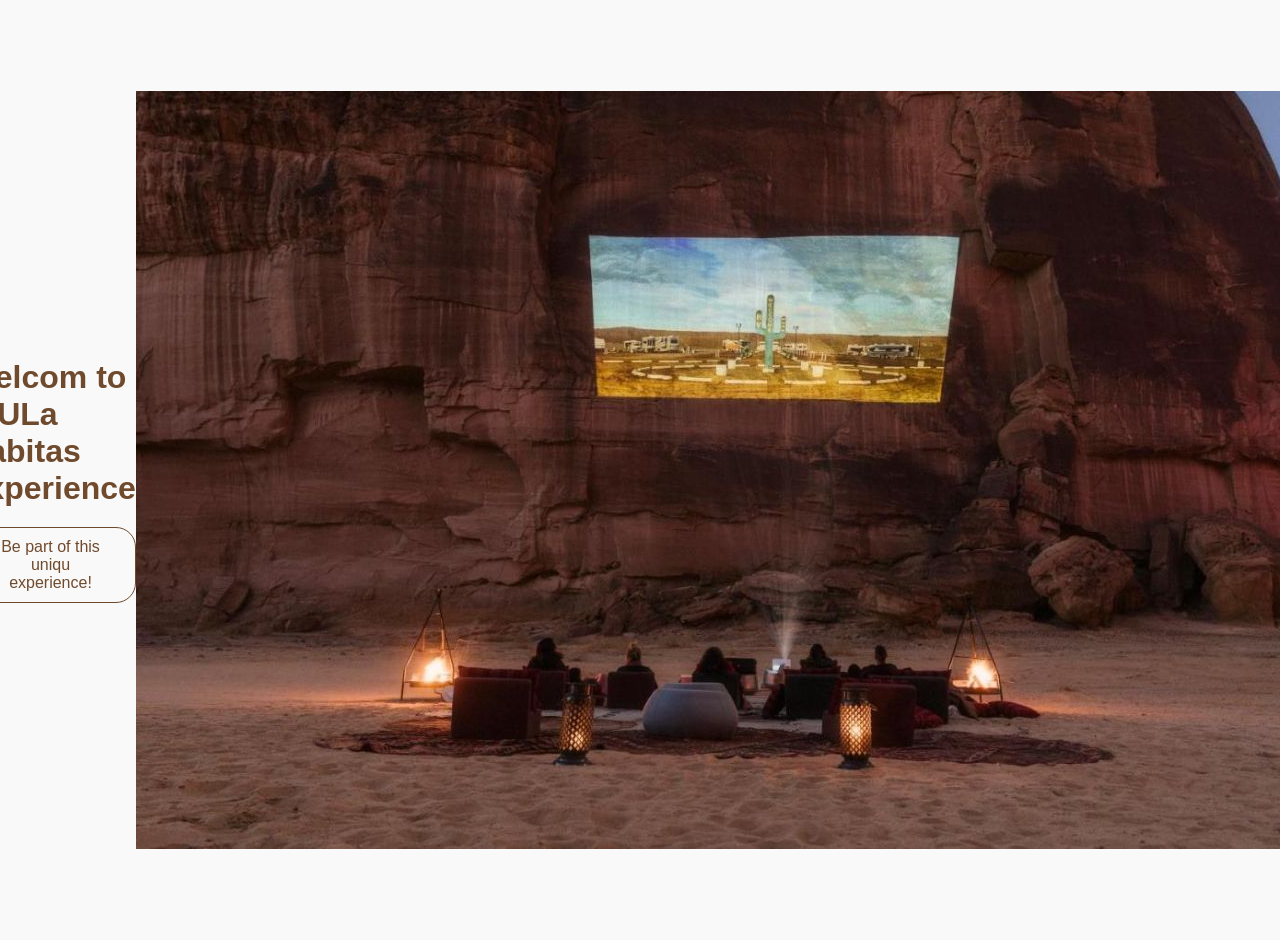
<file: index.html>
<!DOCTYPE html>
<html lang="en">
    <head>
        <meta charset="utf-8">
        <meta name="viewport" content="width=devic-width, initial-scale=1.0">
        <title>AlULa Habitas</title>
        <link rel="stylesheet"  href="welcom.css">
    
    </head>
    <body>
        <div class="container">
            <div class="text-section">
                <h1>Welcom to AlULa Habitas Experience</h1>
                <a href="welcome alula2.html"><button>Be part of this uniqu experience!</button></a>
            
            </div>
            <div class="image-section"></div>
                <img src="./العلا2.jpg" alt="AlULa experience">
            </div>
    </body>
</html>
</file>
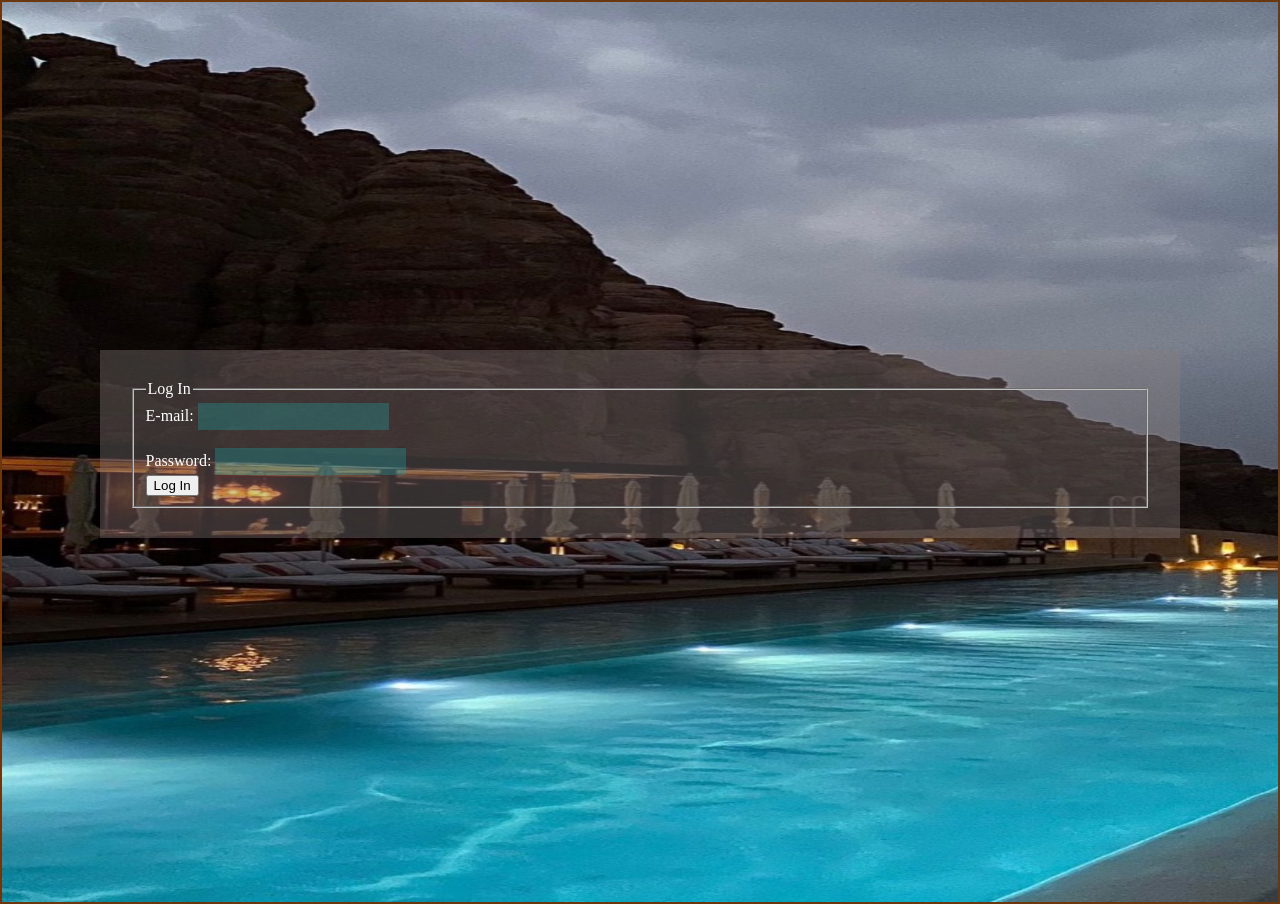
<file: form log in.html>
<html lang="en">

<head>
    <meta charset="utf-8" />
    <title>Log In</title>
    <link href="css log in.css" rel="stylesheet" type="text/css" />
    <style>
        .error {
            border: 2px solid red;
        }
        .error-message {
            color: red;
            font-size: 0.9em;
        }
    </style>
</head>

<body>
    <form>
        <fieldset>
            <legend>Log In</legend>

            <label> E-mail:
                <input type="" name="email">
                <span class="error-message" id="emailError"></span>
            </label><br><br>

            <label>Password:
                <input type="password" name="pass">
                <span class="error-message" id="passwordError"></span>
            </label><br>

            <button type="submit">Log In</button>
        </fieldset>
    </form>

    <script src="script log in.js"></script>
</body>

</html>
</file>
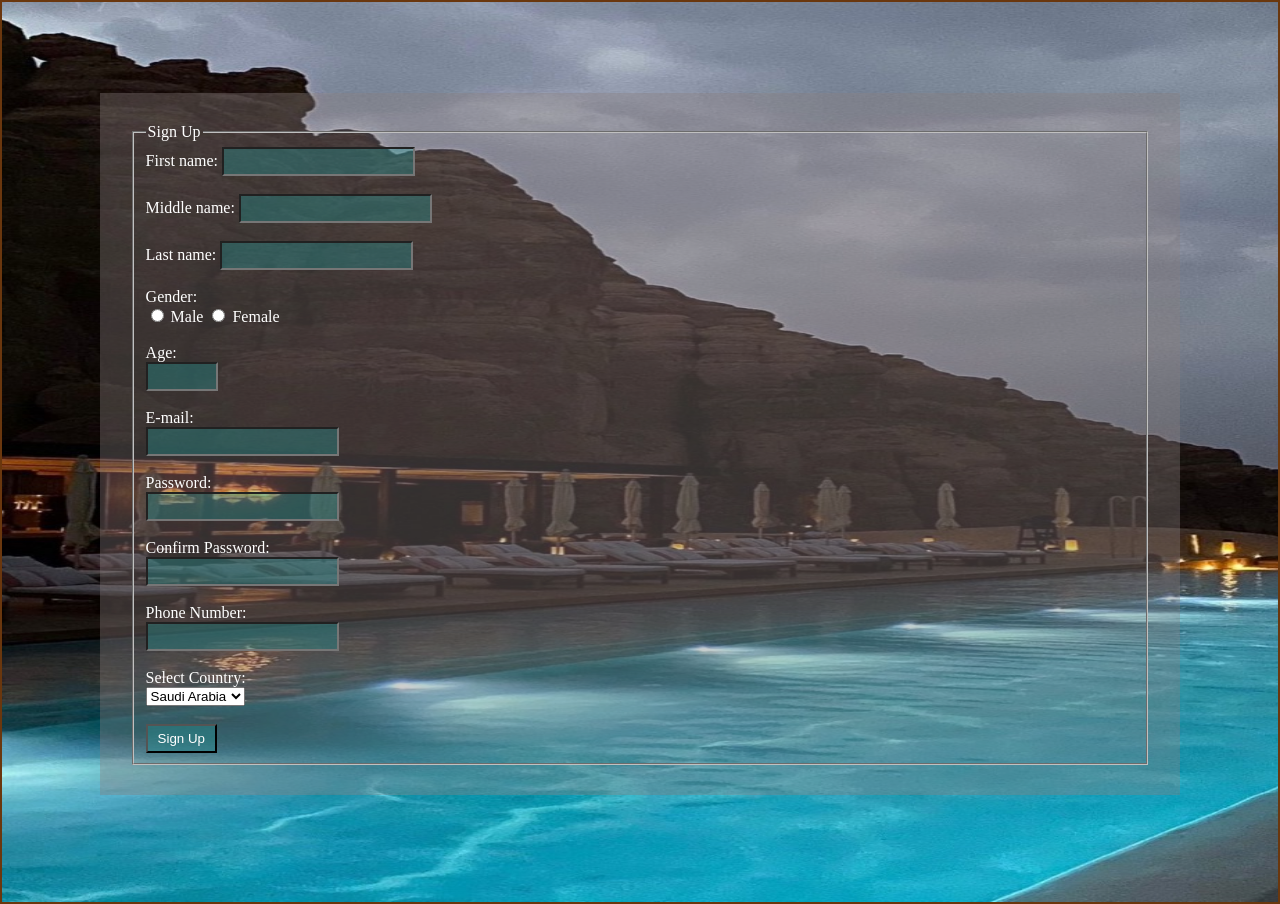
<file: form sing up.html>
<html lang="en">

<head>
    <meta charset="utf-8" />
    <title>Sign Up</title>
    <link href="css. sign up.css" rel="stylesheet" type="text/css" />
    <style>
        .error {
            border: 2px solid red;
        }
        .valid {
            border: 2px solid green;
            background-color: rgba(0, 255, 0, 0.2);
        }
        .error-message {
            color: red;
            font-size: 0.9em;
        }
    </style>
</head>

<body>
    <form>
        <fieldset>
            <legend>Sign Up</legend>
            <label>First name:
                <input type="text" name="fname">
                <span class="error-message" id="fnameError"></span>
            </label><br><br>
            <label>Middle name:
                <input type="text" name="mname">
                <span class="error-message" id="mnameError"></span>
            </label><br><br>
            <label>Last name:
                <input type="text" name="lname">
                <span class="error-message" id="lnameError"></span>
            </label><br><br>
            <label>Gender:</label><br>
            <input type="radio" name="gender" value="male"> Male
            <input type="radio" name="gender" value="female"> Female<br><br>
            <label>Age:</label><br>
            <input type="number" name="age" min="18" max="100"><br><br>
            <label>E-mail:</label><br>
            <input type="" name="email">
            <span class="error-message" id="emailError"></span>
            <br><br>
            <label>Password:</label><br>
            <input type="password" name="pass">
            <span class="error-message" id="passwordError"></span>
            <br><br>
            <label>Confirm Password:</label><br>
            <input type="password" name="confirm_pass">
            <span class="error-message" id="confirmPasswordError"></span>
            <br><br>
            <label>Phone Number:</label><br>
            <input type="tel" name="phone">
            <span class="error-message" id="phoneError"></span>
            <br><br>
            <label for="register_country" class="label">Select Country:</label><br>
            <select name="country" id="register_country">
                <option value="KSA">Saudi Arabia</option>
                <option value="UAE">Emirate</option>
                <option value="KWT">Kuwait</option>
                <option value="USA">America</option>
                <option value="IT">Italy</option>
                <option value="ES">Spain</option>
                <option value="other">Other</option>
            </select><br><br>
            <input type="submit" value="Sign Up">
            
        </fieldset>
    </form>

    <script src="script sign up.js"></script>
</body>

</html>
</file>
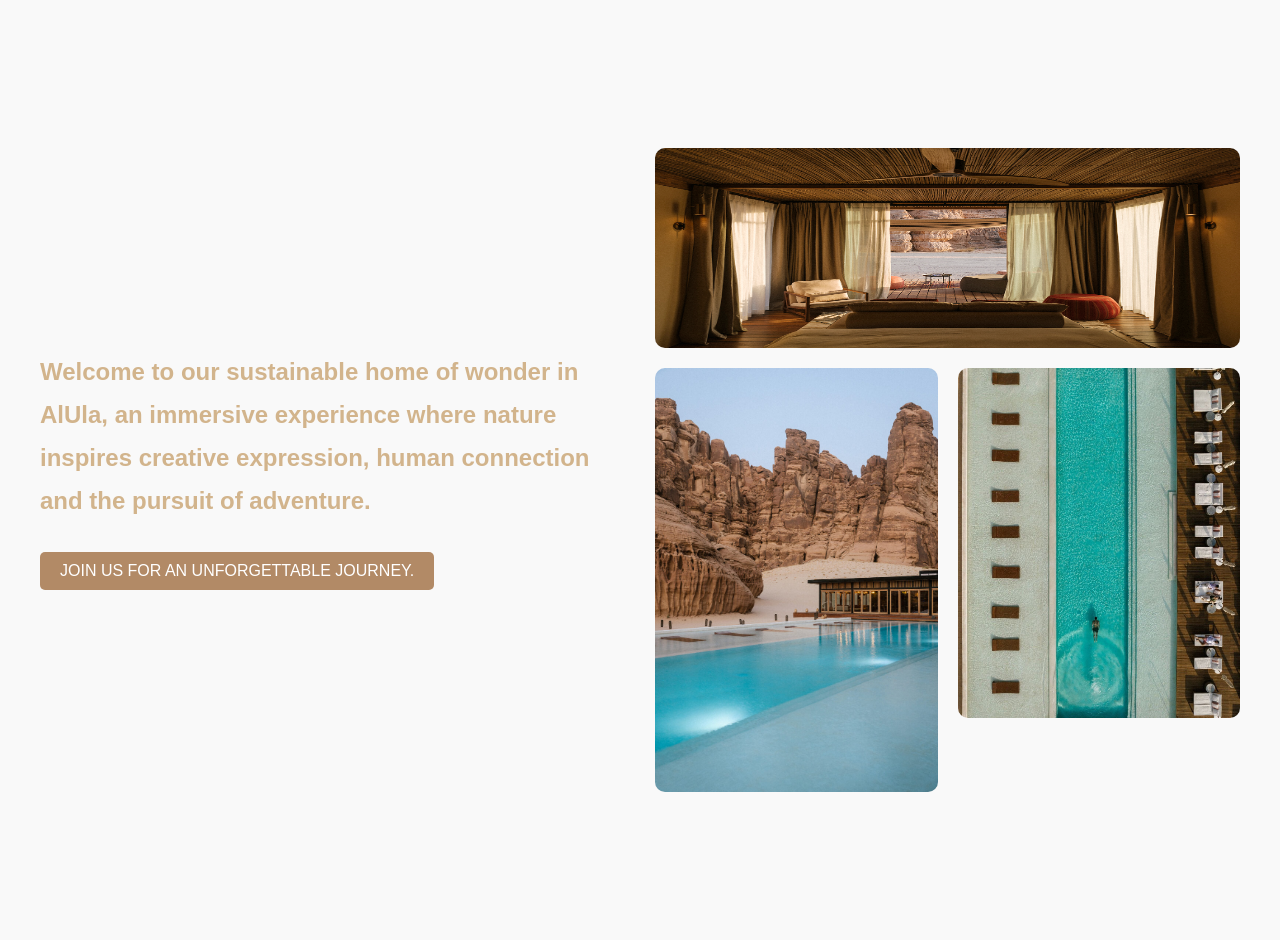
<file: welcome alula2.html>
<!DOCTYPE html>
<html lang="en">
<head>
    <meta charset="UTF-8">
    <meta name="viewport" content="width=device-width, initial-scale=1.0">
    <title>AlUla Design</title>
    <style>
        * {
            margin: 0;
            padding: 0;
            box-sizing: border-box;
        }

        body {
            font-family: 'Arial', sans-serif;
            display: flex;
            align-items: center;
            justify-content: center;
            min-height: 100vh;
            background-color: #f9f9f9;
            margin: 20px;
        }

        .container {
            display: grid;
            grid-template-columns: 1fr 1fr;
            column-gap: 30px;
            max-width: 1200px;
            width: 100%;
        }

        .text-section {
            display: flex;
            flex-direction: column;
            justify-content: center;
        }

        .text-section h1 {
            font-size: 24px;
            line-height: 1.8;
            color: #d2b48c;
            text-align: left;
            margin-bottom: 20px;
        }

        .text-section button {
            background-color: #b28a66;
            color: white;
            border: none;
            padding: 10px 20px;
            font-size: 16px;
            cursor: pointer;
            text-transform: uppercase;
            align-self: flex-start;
            border-radius: 5px;
            margin-top: 10px;
        }

        .images-section {
            display: grid;
            grid-template-columns: 1fr 1fr; 
            grid-gap: 20px;
        }

        .images-section img {
            width: 100%;
            border-radius: 10px;
            transition: transform 0.3s ease, box-shadow 0.3s ease;
        }

        .images-section img:hover {
            transform: scale(1.05);
            box-shadow: 0 4px 15px rgba(0, 0, 0, 0.2);
        }

        .images-section .large-image {
            grid-column: span 2; 
            max-height: 200px; 
        }
    </style>
</head>
<body>
    <div class="container">
        <div class="text-section">
            <h1>Welcome to our sustainable home of wonder in AlUla, an immersive experience where nature inspires creative expression, human connection and the pursuit of adventure.</h1>
            <a href="Hotel Reservation Form.html"><button>Join us for an unforgettable journey.</button></a>
        </div>
        <div class="images-section">
            <img src="Habitas_Al-Ula_1.jpg" alt="Large Image" class="large-image">
            <img src="Habitas_Alula_Low-Res_0161.jpg" alt="Small Image">
            <img src="العلا.jpg" alt="Small Image">
        </div>
    </div>
</body>
</html>
</file>
<file: welcom.css>
body {
font-family: Arial, Helvetica, sans-serif;
margin: 0;
padding: 0;
background-color: #f9f9f9;
}

.container {
    display: flex;
    align-items: center;
    justify-content: center;
    height: 100vh;
    padding: 20px;
}

.text-section {
    flex: 1;
    text-align: left;
}
.text-section h1 {
    font-size: 2.0rem;
    color: #704a2d;
    margin-bottom: 20px;
}

.text-section button {
    padding: 10px 25px;
    font-size: 1rem;
    color: #704a2d;
    border: 1px solid #704a2d;
    background-color: transparent;
    border-radius: 20px;
    cursor: pointer;
    transition: 0.3s;
}

.text-section button:hover {
    background-color: #704a2d;
    color: #fff;

}

.image-section img {
    width: 400px;
    height: auto;
    border-radius: 10px;
}
</file>
<file: css log in.css>
body {
    margin: 0;
    padding: 0;
    border: 2px solid rgb(106, 55, 14);
    background-image: url(back\ form.jpeg);
    background-size: 100% 100%;
    background-position: center;
    display: flex;
    justify-content: center;
    align-items: center;
    height: 100vh;
    animation: bganimation 15s infinite;
}

form {
    background-color: rgba(137, 126, 126, 0.372);
    padding: 30px;
    width: 80%;
    color: white;
}

form input {
    background-color: rgba(34, 150, 150, 0.368);
    color: white;
    padding: 5px 10px;
    border: 1px solid transparent; 
}

form input.error {
    border: 2px solid red;
    background-color: rgba(255, 0, 0, 0.2); 
}

form input.valid {
    border: 2px solid green; 
    background-color: rgba(0, 255, 0, 0.2); 
}
</file>
<file: css. sign up.css>
body{

    margin: 0;
       padding: 0;
       border: 2px solid rgb(106, 55, 14);
       background-image: url(back\ form.jpeg);
       background-size: 100% 100%;
       background-position: center;
       display: flex;
       justify-content: center;
       align-items: center;
       height: 100vh;
       
       animation: bganimation 15s infinite
       
    }
    
    form{
        
        background-color: rgba(137, 126, 126, 0.372);
        padding:30px;
        width: 80%;
        color: white;
    }
    form input{
    
        background-color: rgba(34, 150, 150, 0.368);
        color: white;
        padding: 5px 10px;
    
    }
</file>
